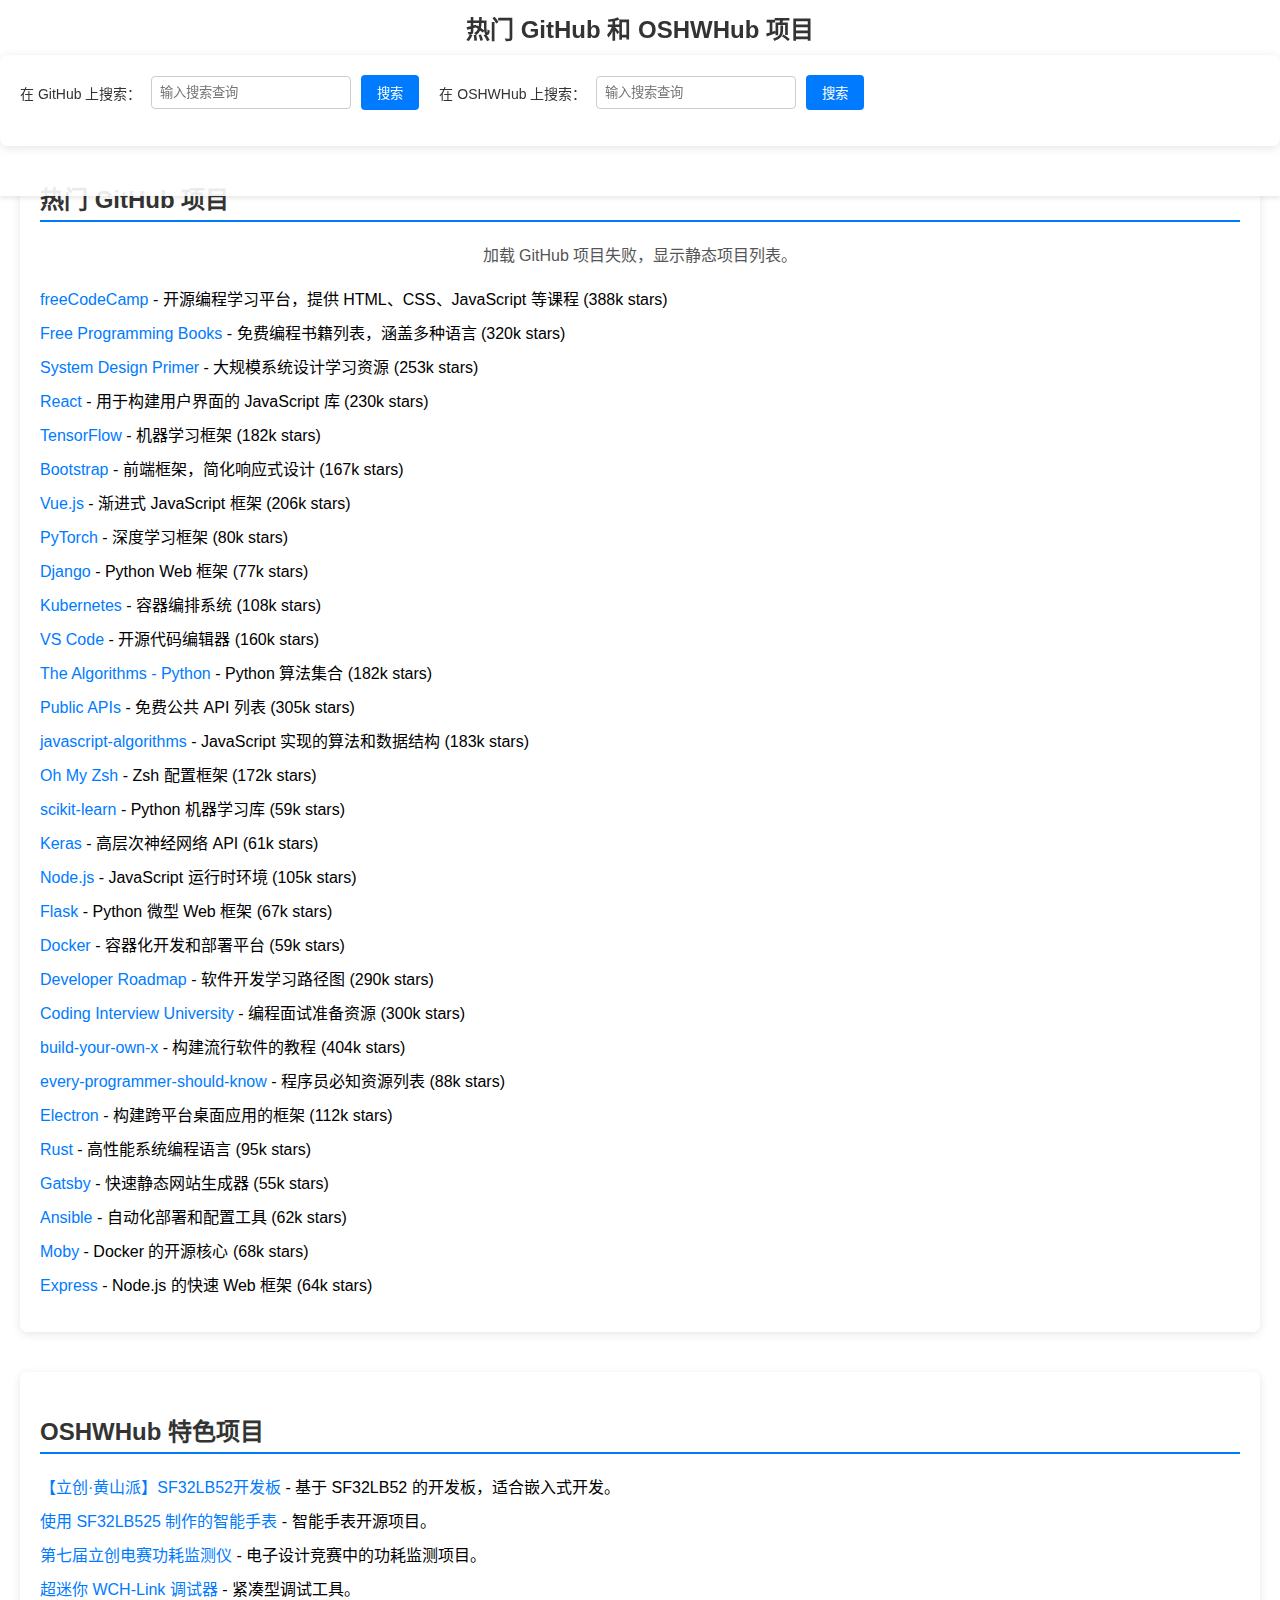
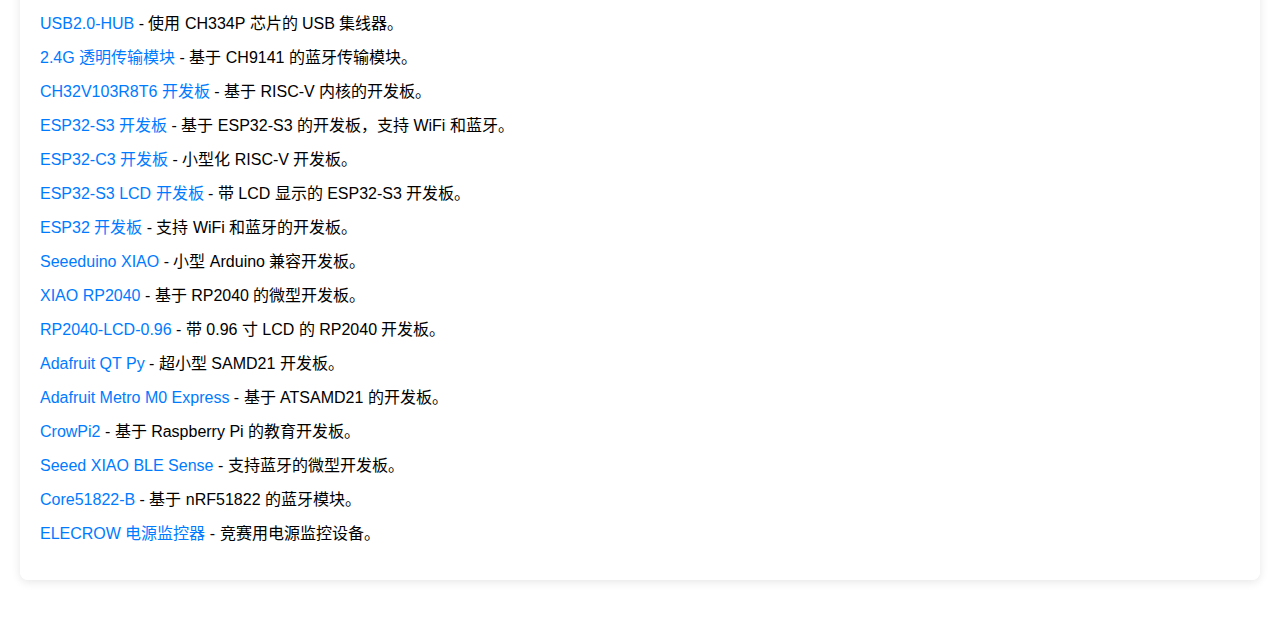
<file: index.html>
<script type="text/javascript">
        var gk_isXlsx = false;
        var gk_xlsxFileLookup = {};
        var gk_fileData = {};
        function filledCell(cell) {
          return cell !== '' && cell != null;
        }
        function loadFileData(filename) {
        if (gk_isXlsx && gk_xlsxFileLookup[filename]) {
            try {
                var workbook = XLSX.read(gk_fileData[filename], { type: 'base64' });
                var firstSheetName = workbook.SheetNames[0];
                var worksheet = workbook.Sheets[firstSheetName];

                // Convert sheet to JSON to filter blank rows
                var jsonData = XLSX.utils.sheet_to_json(worksheet, { header: 1, blankrows: false, defval: '' });
                // Filter out blank rows (rows where all cells are empty, null, or undefined)
                var filteredData = jsonData.filter(row => row.some(filledCell));

                // Heuristic to find the header row by ignoring rows with fewer filled cells than the next row
                var headerRowIndex = filteredData.findIndex((row, index) =>
                  row.filter(filledCell).length >= filteredData[index + 1]?.filter(filledCell).length
                );
                // Fallback
                if (headerRowIndex === -1 || headerRowIndex > 25) {
                  headerRowIndex = 0;
                }

                // Convert filtered JSON back to CSV
                var csv = XLSX.utils.aoa_to_sheet(filteredData.slice(headerRowIndex)); // Create a new sheet from filtered array of arrays
                csv = XLSX.utils.sheet_to_csv(csv, { header: 1 });
                return csv;
            } catch (e) {
                console.error(e);
                return "";
            }
        }
        return gk_fileData[filename] || "";
        }
        </script><!DOCTYPE html>
<html lang="zh-CN">
<head>
    <meta charset="UTF-8">
    <meta name="viewport" content="width=device-width, initial-scale=1.0">
    <title>热门 GitHub 和 OSHWHub 项目</title>
    <link rel="stylesheet" href="style.css">
</head>
<body>
    <header>
        <h1>热门 GitHub 和 OSHWHub 项目</h1>
        <section id="search">
            <form action="https://github.com/search" method="get">
                <label for="github-search">在 GitHub 上搜索：</label>
                <input type="text" id="github-search" name="q" placeholder="输入搜索查询">
                <button type="submit">搜索</button>
            </form>
            <form action="https://oshwhub.com/explore" method="get">
                <label for="oshwhub-search">在 OSHWHub 上搜索：</label>
                <input type="text" id="oshwhub-search" name="q" placeholder="输入搜索查询">
                <button type="submit">搜索</button>
            </form>
        </section>
    </header>
    <main>
        <section id="github-projects">
            <h2>热门 GitHub 项目</h2>
            <p id="github-loading">正在加载 GitHub 项目...</p>
            <ul id="github-list">
                <!-- Static fallback projects -->
                <li><a href="https://github.com/freeCodeCamp/freeCodeCamp" target="_blank">freeCodeCamp</a> - 开源编程学习平台，提供 HTML、CSS、JavaScript 等课程 (388k stars)</li>
                <li><a href="https://github.com/EbookFoundation/free-programming-books" target="_blank">Free Programming Books</a> - 免费编程书籍列表，涵盖多种语言 (320k stars)</li>
                <li><a href="https://github.com/donnemartin/system-design-primer" target="_blank">System Design Primer</a> - 大规模系统设计学习资源 (253k stars)</li>
                <li><a href="https://github.com/facebook/react" target="_blank">React</a> - 用于构建用户界面的 JavaScript 库 (230k stars)</li>
                <li><a href="https://github.com/tensorflow/tensorflow" target="_blank">TensorFlow</a> - 机器学习框架 (182k stars)</li>
                <li><a href="https://github.com/twbs/bootstrap" target="_blank">Bootstrap</a> - 前端框架，简化响应式设计 (167k stars)</li>
                <li><a href="https://github.com/vuejs/vue" target="_blank">Vue.js</a> - 渐进式 JavaScript 框架 (206k stars)</li>
                <li><a href="https://github.com/pytorch/pytorch" target="_blank">PyTorch</a> - 深度学习框架 (80k stars)</li>
                <li><a href="https://github.com/django/django" target="_blank">Django</a> - Python Web 框架 (77k stars)</li>
                <li><a href="https://github.com/kubernetes/kubernetes" target="_blank">Kubernetes</a> - 容器编排系统 (108k stars)</li>
                <li><a href="https://github.com/microsoft/vscode" target="_blank">VS Code</a> - 开源代码编辑器 (160k stars)</li>
                <li><a href="https://github.com/TheAlgorithms/Python" target="_blank">The Algorithms - Python</a> - Python 算法集合 (182k stars)</li>
                <li><a href="https://github.com/public-apis/public-apis" target="_blank">Public APIs</a> - 免费公共 API 列表 (305k stars)</li>
                <li><a href="https://github.com/trekhleb/javascript-algorithms" target="_blank">javascript-algorithms</a> - JavaScript 实现的算法和数据结构 (183k stars)</li>
                <li><a href="https://github.com/ohmyzsh/ohmyzsh" target="_blank">Oh My Zsh</a> - Zsh 配置框架 (172k stars)</li>
                <li><a href="https://github.com/scikit-learn/scikit-learn" target="_blank">scikit-learn</a> - Python 机器学习库 (59k stars)</li>
                <li><a href="https://github.com/keras-team/keras" target="_blank">Keras</a> - 高层次神经网络 API (61k stars)</li>
                <li><a href="https://github.com/nodejs/node" target="_blank">Node.js</a> - JavaScript 运行时环境 (105k stars)</li>
                <li><a href="https://github.com/pallets/flask" target="_blank">Flask</a> - Python 微型 Web 框架 (67k stars)</li>
                <li><a href="https://github.com/docker/docker" target="_blank">Docker</a> - 容器化开发和部署平台 (59k stars)</li>
                <li><a href="https://github.com/kamranahmedse/developer-roadmap" target="_blank">Developer Roadmap</a> - 软件开发学习路径图 (290k stars)</li>
                <li><a href="https://github.com/jwasham/coding-interview-university" target="_blank">Coding Interview University</a> - 编程面试准备资源 (300k stars)</li>
                <li><a href="https://github.com/danistefanovic/build-your-own-x" target="_blank">build-your-own-x</a> - 构建流行软件的教程 (404k stars)</li>
                <li><a href="https://github.com/mtdvio/every-programmer-should-know" target="_blank">every-programmer-should-know</a> - 程序员必知资源列表 (88k stars)</li>
                <li><a href="https://github.com/electron/electron" target="_blank">Electron</a> - 构建跨平台桌面应用的框架 (112k stars)</li>
                <li><a href="https://github.com/rust-lang/rust" target="_blank">Rust</a> - 高性能系统编程语言 (95k stars)</li>
                <li><a href="https://github.com/gatsbyjs/gatsby" target="_blank">Gatsby</a> - 快速静态网站生成器 (55k stars)</li>
                <li><a href="https://github.com/ansible/ansible" target="_blank">Ansible</a> - 自动化部署和配置工具 (62k stars)</li>
                <li><a href="https://github.com/moby/moby" target="_blank">Moby</a> - Docker 的开源核心 (68k stars)</li>
                <li><a href="https://github.com/expressjs/express" target="_blank">Express</a> - Node.js 的快速 Web 框架 (64k stars)</li>
            </ul>
        </section>
        <section id="oshwhub-projects">
            <h2>OSHWHub 特色项目</h2>
            <ul>
                <li><a href="https://oshwhub.com/li-chuang-kai-fa-ban/li-chuang-huang-shan-pai-sf32lb52-kai-fa-ban-v1-2" target="_blank">【立创·黄山派】SF32LB52开发板</a> - 基于 SF32LB52 的开发板，适合嵌入式开发。</li>
                <li><a href="https://oshwhub.com/iiiv/smart-watches-made-with-sf32lb52" target="_blank">使用 SF32LB525 制作的智能手表</a> - 智能手表开源项目。</li>
                <li><a href="https://oshwhub.com/realdd/gong-hao-j" target="_blank">第七届立创电赛功耗监测仪</a> - 电子设计竞赛中的功耗监测项目。</li>
                <li><a href="https://oshwhub.com/hgf_fgh/mini-wch-link-diao-shi-qi" target="_blank">超迷你 WCH-Link 调试器</a> - 紧凑型调试工具。</li>
                <li><a href="https://oshwhub.com/whua/usb-hub1" target="_blank">USB2.0-HUB</a> - 使用 CH334P 芯片的 USB 集线器。</li>
                <li><a href="https://oshwhub.com/zxiiro/2_4g-tou-ming-chuan-shu-mo-kuai" target="_blank">2.4G 透明传输模块</a> - 基于 CH9141 的蓝牙传输模块。</li>
                <li><a href="https://oshwhub.com/oscar/ch32v103r8t6_ji-yu-risc-v-he-xin-de-kai-fa-ban" target="_blank">CH32V103R8T6 开发板</a> - 基于 RISC-V 内核的开发板。</li>
                <li><a href="https://oshwhub.com/xiao-chen/esp32-s3-kai-fa-ban" target="_blank">ESP32-S3 开发板</a> - 基于 ESP32-S3 的开发板，支持 WiFi 和蓝牙。</li>
                <li><a href="https://oshwhub.com/wenhao/esp32-c3-kai-fa-ban" target="_blank">ESP32-C3 开发板</a> - 小型化 RISC-V 开发板。</li>
                <li><a href="https://oshwhub.com/elecrow/esp32-s3-lcd-kai-fa-ban" target="_blank">ESP32-S3 LCD 开发板</a> - 带 LCD 显示的 ESP32-S3 开发板。</li>
                <li><a href="https://oshwhub.com/mangguoyuan/esp32-kai-fa-ban" target="_blank">ESP32 开发板</a> - 支持 WiFi 和蓝牙的开发板。</li>
                <li><a href="https://oshwhub.com/seeed/seeeduino-xiao" target="_blank">Seeeduino XIAO</a> - 小型 Arduino 兼容开发板。</li>
                <li><a href="https://oshwhub.com/seeed/xiao-rp2040" target="_blank">XIAO RP2040</a> - 基于 RP2040 的微型开发板。</li>
                <li><a href="https://oshwhub.com/waveshare/rp2040-lcd-0-96" target="_blank">RP2040-LCD-0.96</a> - 带 0.96 寸 LCD 的 RP2040 开发板。</li>
                <li><a href="https://oshwhub.com/adafruit/adafruit-qt-py" target="_blank">Adafruit QT Py</a> - 超小型 SAMD21 开发板。</li>
                <li><a href="https://oshwhub.com/adafruit/adafruit-metro-m0-express" target="_blank">Adafruit Metro M0 Express</a> - 基于 ATSAMD21 的开发板。</li>
                <li><a href="https://oshwhub.com/elecrow/crowpi2" target="_blank">CrowPi2</a> - 基于 Raspberry Pi 的教育开发板。</li>
                <li><a href="https://oshwhub.com/seeed/seeed-xiao-ble-sense" target="_blank">Seeed XIAO BLE Sense</a> - 支持蓝牙的微型开发板。</li>
                <li><a href="https://oshwhub.com/waveshare/core51822-b" target="_blank">Core51822-B</a> - 基于 nRF51822 的蓝牙模块。</li>
                <li><a href="https://oshwhub.com/elecrow/elecrow-power-monitor" target="_blank">ELECROW 电源监控器</a> - 竞赛用电源监控设备。</li>
            </ul>
        </section>
    </main>
    <script src="script.js"></script>
</body>
</html>
</file>
<file: style.css>
body {
    font-family: Arial, sans-serif;
    max-width: 1200px;
    margin: 0 auto;
    padding: 20px;
    background-image: url('https://images.unsplash.com/photo-1516321497487-e288fb19713f');
    background-size: cover;
    background-attachment: fixed;
    background-position: center;
    background-repeat: no-repeat;
}

header {
    position: fixed;
    top: 0;
    left: 0;
    right: 0;
    background: rgba(255, 255, 255, 0.9);
    padding: 10px 20px;
    box-shadow: 0 2px 5px rgba(0, 0, 0, 0.1);
    z-index: 1000;
    display: flex;
    flex-direction: column;
    align-items: center;
}

h1 {
    margin: 0;
    font-size: 24px;
    color: #333;
}

#search {
    display: flex;
    gap: 20px;
    margin-top: 10px;
}

form {
    display: flex;
    align-items: center;
    gap: 10px;
}

label {
    font-size: 14px;
    color: #333;
}

input[type="text"] {
    padding: 8px;
    width: 200px;
    border: 1px solid #ccc;
    border-radius: 4px;
}

button {
    padding: 8px 16px;
    background-color: #007bff;
    color: white;
    border: none;
    border-radius: 4px;
    cursor: pointer;
}

button:hover {
    background-color: #0056b3;
}

main {
    margin-top: 120px;
    display: flex;
    flex-direction: column;
    align-items: center;
}

section {
    width: 100%;
    margin-bottom: 40px;
    background: rgba(255, 255, 255, 0.95);
    padding: 20px;
    border-radius: 8px;
    box-shadow: 0 2px 10px rgba(0, 0, 0, 0.1);
}

h2 {
    color: #333;
    border-bottom: 2px solid #007bff;
    padding-bottom: 5px;
    margin-bottom: 20px;
}

ul {
    list-style-type: none;
    padding: 0;
}

li {
    margin: 10px 0;
    font-size: 16px;
}

a {
    text-decoration: none;
    color: #007bff;
}

a:hover {
    text-decoration: underline;
}

#github-loading {
    display: block;
    text-align: center;
    color: #555;
    margin-bottom: 20px;
}
</file>
